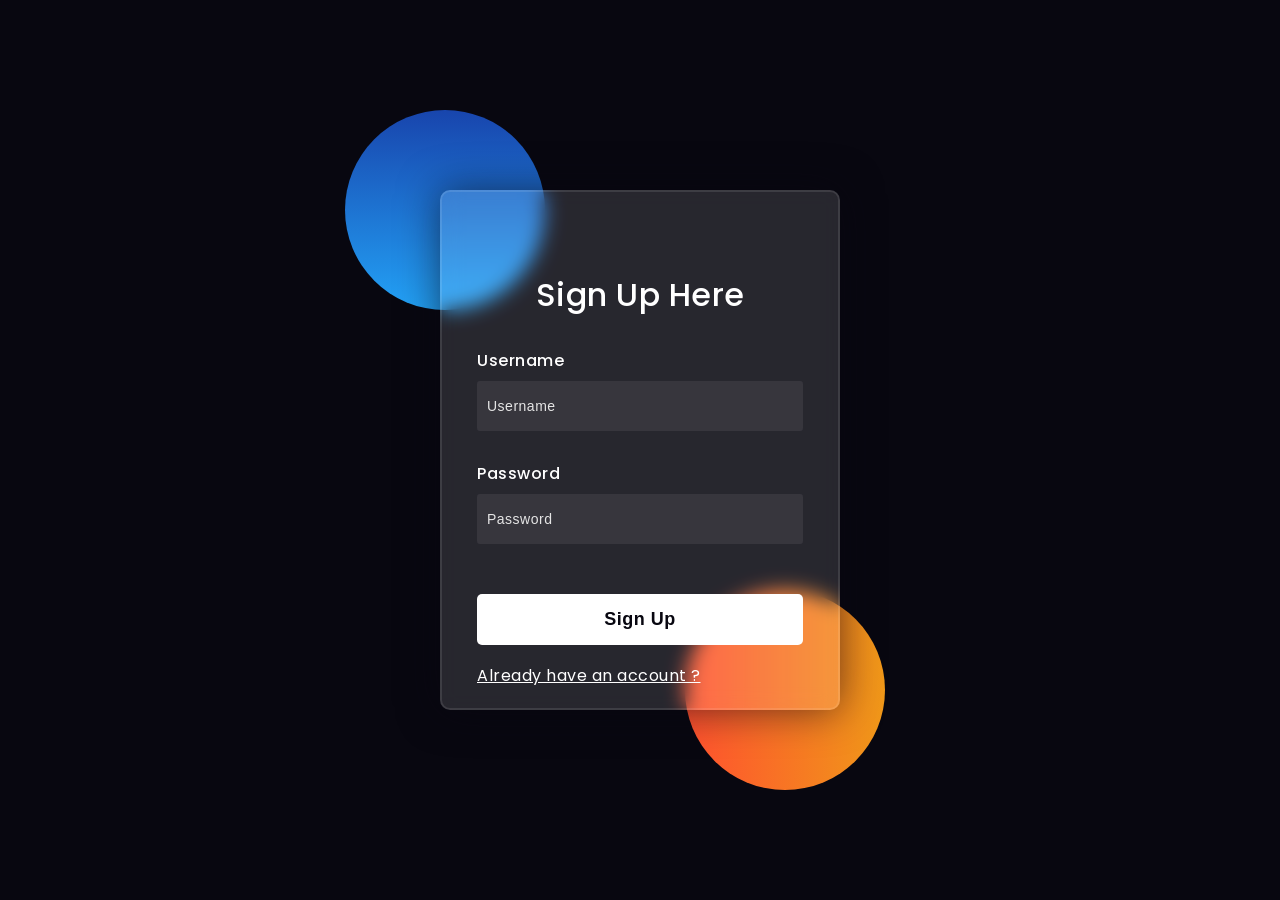
<file: auth.html>
<!DOCTYPE html>
<html lang="en">

<head>
  <title>Login/Signup</title>

  <link rel="preconnect" href="https://fonts.gstatic.com">
  <link rel="stylesheet" href="https://cdnjs.cloudflare.com/ajax/libs/font-awesome/5.15.4/css/all.min.css">
  <link href="https://fonts.googleapis.com/css2?family=Poppins:wght@300;500;600&display=swap" rel="stylesheet">
  <link rel="stylesheet" href="css/auth.css">
</head>

<body class="auth-body auth-body--sign-up">
  <div class="background">
    <div class="shape"></div>
    <div class="shape"></div>
  </div>
  <form class="sign-up">
    <h3 class="sign-up__title">Sign Up Here</h3>

    <label for="username">Username</label>
    <input class="sign-up__user-name" type="text" placeholder="Username" id="username">

    <label for="password">Password</label>
    <input class="sign-up__user-password" type="password" placeholder="Password" id="password">

    <button class="sign-up__btn">Sign Up</button>
    <a class="sign-up__link auth-link" href="#">Already have an account ?</a>
  </form>
  
  <form class="sign-in">
    <h3 class="sign-in__title">Sign In Here</h3>
    
    <label for="username">Username</label>
    <input class="sign-in__user-name" type="text" placeholder="Username" id="username">
    
    <label for="password">Password</label>
    <input class="sign-in__user-password" type="password" placeholder="Password" id="password">
    
    <button class="sign-in__btn">Sign In</button>
    <a class="sign-in__link auth-link" href="#">I don't have an account</a>
  </form>

  <script src="js/auth.js"></script>
</body>

</html>
</file>
<file: css/auth.css>
/* GENERAL */
html {
  box-sizing: border-box;
  height: 100%;
  scroll-behavior: smooth;
}

*,
*::before,
*::after {
  box-sizing: inherit;
}

body {
  display: flex;
  flex-direction: column;
  height: 100%;
  margin: 0;
  padding: 0;
  overflow-x: hidden;
  font-family: "Poppins", "Arial", sans-serif;
  background-color: #080710;
}

img {
  max-width: 100%;
  height: auto;
}

.background {
  width: 430px;
  height: 520px;
  position: absolute;
  transform: translate(-50%, -50%);
  left: 50%;
  top: 50%;
}

.background .shape {
  height: 200px;
  width: 200px;
  position: absolute;
  border-radius: 50%;
}

.shape:first-child {
  background: linear-gradient(#1845ad, #23a2f6);
  left: -80px;
  top: -80px;
}

.shape:last-child {
  background: linear-gradient(to right, #ff512f, #f09819);
  right: -30px;
  bottom: -80px;
}

form {
  height: 520px;
  width: 400px;
  background-color: rgba(255, 255, 255, 0.13);
  position: absolute;
  transform: translate(-50%, -50%);
  top: 50%;
  left: 50%;
  border-radius: 10px;
  backdrop-filter: blur(10px);
  border: 2px solid rgba(255, 255, 255, 0.1);
  box-shadow: 0 0 40px rgba(8, 7, 16, 0.6);
  padding: 50px 35px;
}

form * {
  color: #ffffff;
  letter-spacing: 0.5px;
  outline: none;
  border: none;
}

form h3 {
  font-size: 32px;
  font-weight: 500;
  line-height: 42px;
  text-align: center;
}

label {
  display: block;
  margin-top: 30px;
  font-size: 16px;
  font-weight: 500;
}

input {
  display: block;
  height: 50px;
  width: 100%;
  background-color: rgba(255, 255, 255, 0.07);
  border-radius: 3px;
  padding: 0 10px;
  margin-top: 8px;
  font-size: 14px;
  font-weight: 300;
}

::placeholder {
  color: #e5e5e5;
}

button {
  margin-top: 50px;
  width: 100%;
  background-color: #ffffff;
  color: #080710;
  padding: 15px 0;
  font-size: 18px;
  font-weight: 600;
  border-radius: 5px;
  cursor: pointer;
}

.social {
  margin-top: 30px;
  display: flex;
}

.social div {
  background: red;
  width: 150px;
  border-radius: 3px;
  padding: 5px 10px 10px 5px;
  background-color: rgba(255, 255, 255, 0.27);
  color: #eaf0fb;
  text-align: center;
}

.social div:hover {
  background-color: rgba(255, 255, 255, 0.47);
}

.social .fb {
  margin-left: 25px;
}

.social i {
  margin-right: 4px;
}

.auth-body--sign-up
.sign-in {
  display: none;
}

.auth-body--sign-in
.sign-up {
  display: none;
}

.auth-link {
  display: inline-block;
  margin-top: 18px;
}
</file>
